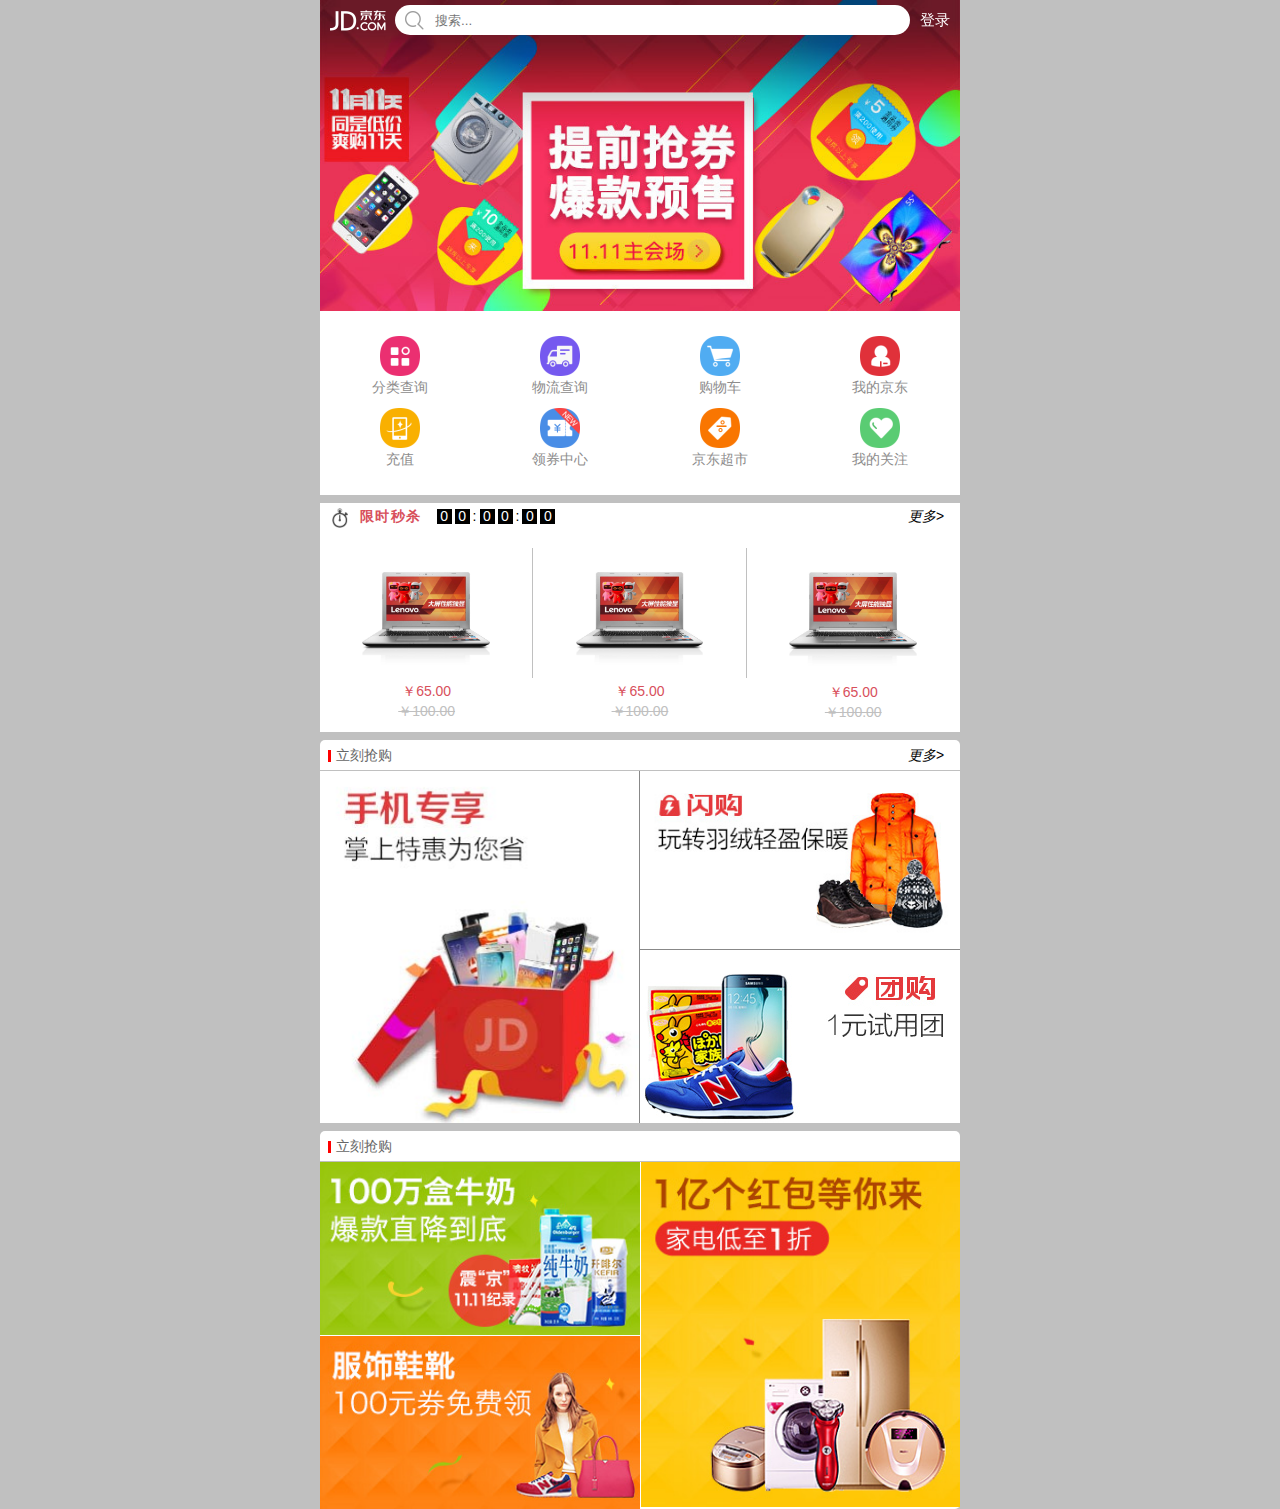
<file: index.html>
<!DOCTYPE html>
<html>
<head lang="en">
    <meta charset="utf-8">
    <meta name="viewport" content="width=device-width,user-scalable=no,initial-scale=1.0">
    <title>欢迎来到京东</title>
    <link rel="stylesheet" href="./css/base.css">
    <link rel="stylesheet" href="./css/index.css">
</head>
<body>
    <div id="jd_layout">
        <!-- 头顶栏 -->
        <header id="jd_header">
            <div id="jd_header_box">
                <a href="#" class="icon_logo"></a>
                <form action="#" id="jd_header_box_form">
                    <!-- 手机上  若type不设置为search  点击时不会跳出小键盘 -->
                    <span class="icon_search"></span>
                    <input type="search" placeholder="搜索..."/>
                </form>
                <a href="./login.html" class="login">登录</a>
            </div>
        </header>
        <!-- 轮播图-->
        <div id="jd_banner">
            <ul>
                <li><img src="./img/l1.jpg" alt=""/></li>
                <li><img src="./img/l2.jpg" alt=""/></li>
                <li><img src="./img/l3.jpg" alt=""/></li>
                <li><img src="./img/l4.jpg" alt=""/></li>
                <li><img src="./img/l5.jpg" alt=""/></li>
                <li><img src="./img/l6.jpg" alt=""/></li>
                <li><img src="./img/l7.jpg" alt=""/></li>
                <li><img src="./img/l8.jpg" alt=""/></li>
            </ul>
        </div>

        <!-- 导航栏 -->
        <nav id="jd_nav" class="clearfix">
            <ul class="clearfix">
                <li>
                    <a href="./category.html">
                        <img src="./img/nav0.png" alt=""/>
                        <p>分类查询</p>
                    </a>
                </li>
                <li>
                    <a href="./category.html">
                        <img src="./img/nav1.png" alt=""/>
                        <p>物流查询</p>
                    </a>
                </li>
                <li>
                    <a href="./category.html">
                        <img src="./img/nav2.png" alt=""/>
                        <p>购物车</p>
                    </a>
                </li>
                <li>
                    <a href="./category.html">
                        <img src="./img/nav3.png" alt=""/>
                        <p>我的京东</p>
                    </a>
                </li>
                <li>
                    <a href="./category.html">
                        <img src="./img/nav4.png" alt=""/>
                        <p>充值</p>
                    </a>
                </li>
                <li>
                    <a href="./category.html">
                        <img src="./img/nav5.png" alt=""/>
                        <p>领券中心</p>
                    </a>
                </li>
                <li>
                    <a href="./category.html">
                        <img src="./img/nav6.png" alt=""/>
                        <p>京东超市</p>
                    </a>
                </li>
                <li>
                    <a href="./category.html">
                        <img src="./img/nav7.png" alt=""/>
                        <p>我的关注</p>
                    </a>
                </li>
            </ul>
        </nav>

        <main id="jd_product">
            <section class="jd_product_miaosha">
                <div class="jd_product_miaosha_top clearfix">
                    <span class="icon_miaosha"></span>
                    <h3>限时秒杀</h3>
                    <div class="miaosha_time floatLeft">
                        <span class="num">0</span>
                        <span class="num">0</span>
                        <span class="dot floatLeft">:</span>
                        <span class="num">0</span>
                        <span class="num">0</span>
                        <span class="dot floatLeft">:</span>
                        <span class="num">0</span>
                        <span class="num">0</span>
                    </div>
                    <a href="#" class="floatRight">更多></a>
                </div>
                <div class="jd_product_box_miaosha_main clearfix">
                    <ul class="clearfix">
                        <li>
                            <a href="./detail.html">
                                <div class="imgBox">
                                    <img src="./img/detail02.jpg"/>
                                </div>
                                <p class="newPrice">￥65.00</p>
                                <p class="oldPrice">￥100.00</p>
                            </a>
                        </li>
                        <li>
                            <a href="./detail.html">
                                <div class="imgBox">
                                    <img src="./img/detail02.jpg"/>
                                </div>
                                <p class="newPrice">￥65.00</p>
                                <p class="oldPrice">￥100.00</p>
                            </a>
                        </li>
                        <li>
                            <a href="./detail.html">
                                <div class="imgBox">
                                    <img src="./img/detail02.jpg"/>
                                </div>
                                <p class="newPrice">￥65.00</p>
                                <p class="oldPrice">￥100.00</p>
                            </a>
                        </li>
                    </ul>
                </div>
            </section>

            <section class="jd_product_box">
                <div class="jd_product_box_top">
                    <span class="jd_product_box_title">立刻抢购</span>
                    <a href="#" class="floatRight">更多></a>
                </div>
                <div class="jd_product_box_main clearfix">
                    <a href="#" class="floatLeft borderRight">
                        <img src="./img/cp1.jpg"/>
                    </a>
                    <a href="#" class="floatLeft borderBottom">
                        <img src="./img/cp2.jpg"/>
                    </a>
                    <a href="#" class="floatLeft">
                        <img src="./img/cp3.jpg"/>
                    </a>
                </div>
            </section>

            <section class="jd_product_box">
                <div class="jd_product_box_top">
                    <span class="jd_product_box_title">立刻抢购</span>
                </div>
                <div class="jd_product_box_main clearfix">
                    <a href="#" class="floatRight borderLeft">
                        <img src="./img/cp4.jpg"/>
                    </a>
                    <a href="#" class="floatLeft borderBottom">
                        <img src="./img/cp5.jpg"/>
                    </a>
                    <a href="#" class="floatLeft">
                        <img src="./img/cp6.jpg"/>
                    </a>
                </div>
            </section>
        </main>
    </div>
    <script src="./js/index.js"></script>
</body>
</html>
</file>
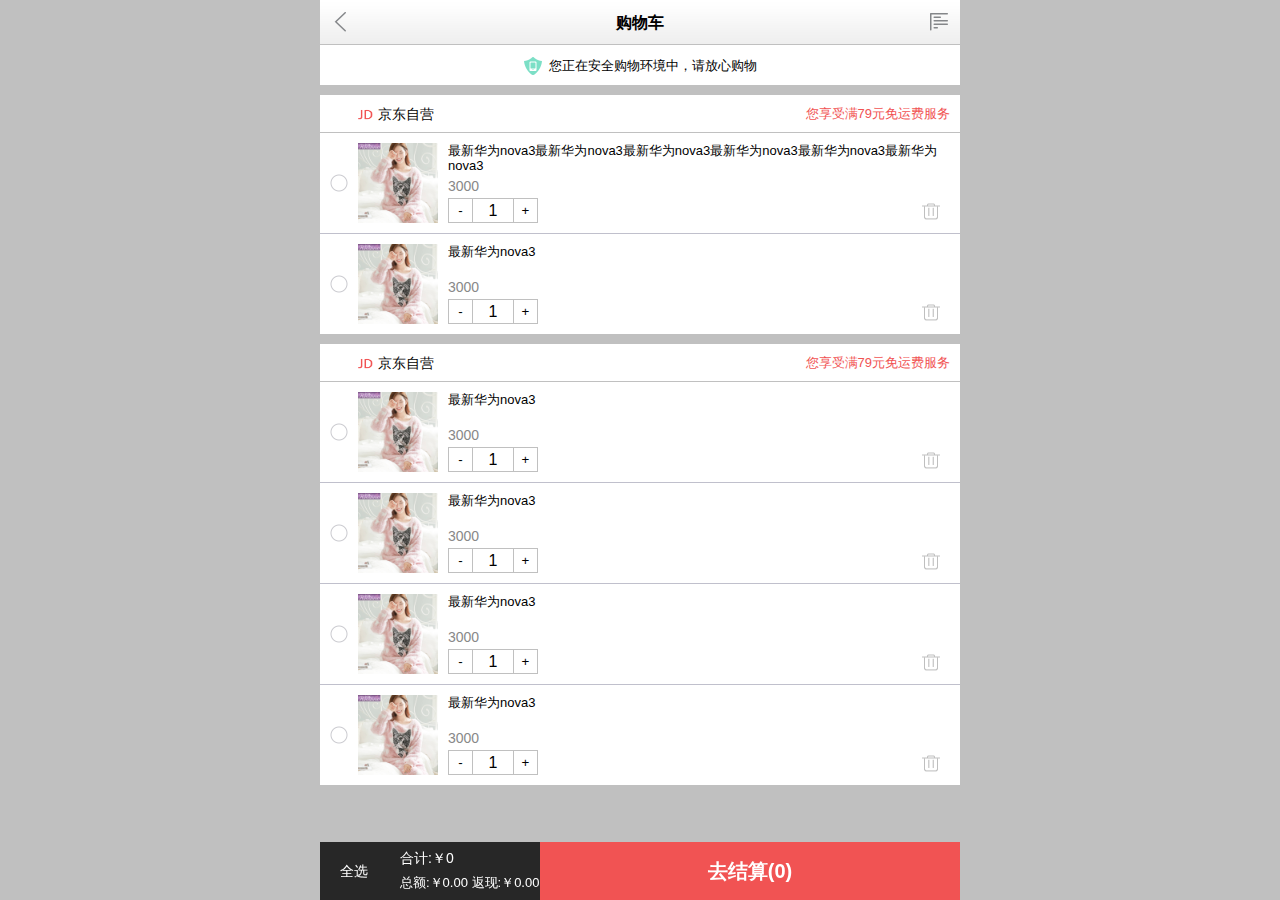
<file: cart.html>
<!DOCTYPE html>
<html>
<head lang="en">
    <meta charset="utf-8">
    <meta name="viewport" content="width=device-width,user-scalable=no,initial-scale=1.0">
    <title>购物车页面</title>
    <link rel="stylesheet" href="./css/base.css">
    <link rel="stylesheet" href="./css/cart.css">
</head>
<body>
    <div class="layout">
        <header class="jd_category_top">
            <a href="#" class="icon_back"></a>
            <h3>购物车</h3>
            <a href="#" class="icon_menu"></a>
        </header>

        <div class="jd_safeTip">
            <p>您正在安全购物环境中，请放心购物</p>
        </div>

        <div class="jd_shop">
            <div class="jd_shop_top">
                <!-- <div class="jd_shop_check">
                    <span class="check"></span>
                </div> -->
                <div class="jd_shop_title clearfix">
                    <img class="jd_shop_logo" src="./img/buy-logo.png"/>
                    <span class="jd_shop_name">京东自营</span>
                    <span class="jd_shop_tip">您享受满79元免运费服务</span>
                </div>
            </div>
            <div class="jd_shop_goodList">
                <ul>
                    <li>
                        <div class="jd_shop_list">
                            <div class="jd_shop_check">
                                <span class="check"></span>
                            </div>
                            <div class="jd_shop_list_item clearfix">
                                <a href="#">
                                    <img class="jd_item_img" src="./img/detail01.jpg"/>
                                </a>
                                <div class="jd_item_detail">
                                    <a href="#" class="jd_item_name">最新华为nova3最新华为nova3最新华为nova3最新华为nova3最新华为nova3最新华为nova3</a>
                                    <p class="jd_item_price">3000</p>
                                    <div class="jd_item_form clearfix">
                                        <form class="number clearfix">
                                            <input type="button" value="-" class="jd_item_form_desc"/>
                                            <input type="tel" value="1" class="jd_item_form_value"/>
                                            <input type="button" value="+" class="jd_item_form_plus"/>
                                        </form>
                                        <span class="jd_item_form_laji1"></span>
                                        <span class="jd_item_form_laji2"></span>
                                    </div>
                                </div>
                            </div>
                        </div>
                    </li>
                    <li>
                        <div class="jd_shop_list">
                            <div class="jd_shop_check">
                                <span class="check"></span>
                            </div>
                            <div class="jd_shop_list_item clearfix">
                                <a href="#">
                                    <img class="jd_item_img" src="./img/detail01.jpg"/>
                                </a>
                                <div class="jd_item_detail">
                                    <a href="#" class="jd_item_name">最新华为nova3</a>
                                    <p class="jd_item_price">3000</p>
                                    <div class="jd_item_form clearfix">
                                        <form class="number clearfix">
                                            <input type="button" value="-" class="jd_item_form_desc"/>
                                            <input type="tel" value="1" class="jd_item_form_value"/>
                                            <input type="button" value="+" class="jd_item_form_plus"/>
                                        </form>
                                        <span class="jd_item_form_laji1"></span>
                                        <span class="jd_item_form_laji2"></span>
                                    </div>
                                </div>
                            </div>
                        </div>
                    </li>
                </ul>
            </div>
        </div>
        <div class="jd_shop">
            <div class="jd_shop_top">
                <!-- <div class="jd_shop_check">
                    <span class="check"></span>
                </div> -->
                <div class="jd_shop_title clearfix">
                    <img class="jd_shop_logo" src="./img/buy-logo.png"/>
                    <span class="jd_shop_name">京东自营</span>
                    <span class="jd_shop_tip">您享受满79元免运费服务</span>
                </div>
            </div>
            <div class="jd_shop_goodList">
                <ul>
                    <li>
                        <div class="jd_shop_list">
                            <div class="jd_shop_check">
                                <span class="check"></span>
                            </div>
                            <div class="jd_shop_list_item clearfix">
                                <a href="#">
                                    <img class="jd_item_img" src="./img/detail01.jpg"/>
                                </a>
                                <div class="jd_item_detail">
                                    <a href="#" class="jd_item_name">最新华为nova3</a>
                                    <p class="jd_item_price">3000</p>
                                    <div class="jd_item_form clearfix">
                                        <form class="number clearfix">
                                            <input type="button" value="-" class="jd_item_form_desc"/>
                                            <input type="tel" value="1" class="jd_item_form_value"/>
                                            <input type="button" value="+" class="jd_item_form_plus"/>
                                        </form>
                                        <span class="jd_item_form_laji1"></span>
                                        <span class="jd_item_form_laji2"></span>
                                    </div>
                                </div>
                            </div>
                        </div>
                    </li>
                    <li>
                        <div class="jd_shop_list">
                            <div class="jd_shop_check">
                                <span class="check"></span>
                            </div>
                            <div class="jd_shop_list_item clearfix">
                                <a href="#">
                                    <img class="jd_item_img" src="./img/detail01.jpg"/>
                                </a>
                                <div class="jd_item_detail">
                                    <a href="#" class="jd_item_name">最新华为nova3</a>
                                    <p class="jd_item_price">3000</p>
                                    <div class="jd_item_form clearfix">
                                        <form class="number clearfix">
                                            <input type="button" value="-" class="jd_item_form_desc"/>
                                            <input type="tel" value="1" class="jd_item_form_value"/>
                                            <input type="button" value="+" class="jd_item_form_plus"/>
                                        </form>
                                        <span class="jd_item_form_laji1"></span>
                                        <span class="jd_item_form_laji2"></span>
                                    </div>
                                </div>
                            </div>
                        </div>
                    </li>
                    <li>
                        <div class="jd_shop_list">
                            <div class="jd_shop_check">
                                <span class="check"></span>
                            </div>
                            <div class="jd_shop_list_item clearfix">
                                <a href="#">
                                    <img class="jd_item_img" src="./img/detail01.jpg"/>
                                </a>
                                <div class="jd_item_detail">
                                    <a href="#" class="jd_item_name">最新华为nova3</a>
                                    <p class="jd_item_price">3000</p>
                                    <div class="jd_item_form clearfix">
                                        <form class="number clearfix">
                                            <input type="button" value="-" class="jd_item_form_desc"/>
                                            <input type="tel" value="1" class="jd_item_form_value"/>
                                            <input type="button" value="+" class="jd_item_form_plus"/>
                                        </form>
                                        <span class="jd_item_form_laji1"></span>
                                        <span class="jd_item_form_laji2"></span>
                                    </div>
                                </div>
                            </div>
                        </div>
                    </li>
                    <li>
                        <div class="jd_shop_list">
                            <div class="jd_shop_check">
                                <span class="check"></span>
                            </div>
                            <div class="jd_shop_list_item clearfix">
                                <a href="#">
                                    <img class="jd_item_img" src="./img/detail01.jpg"/>
                                </a>
                                <!-- 此部分的宽度由js赋予 -->
                                <div class="jd_item_detail">
                                    <a href="#" class="jd_item_name">最新华为nova3</a>
                                    <p class="jd_item_price">3000</p>
                                    <div class="jd_item_form clearfix">
                                        <form class="number clearfix">
                                            <input type="button" value="-" class="jd_item_form_desc"/>
                                            <input type="tel" value="1" class="jd_item_form_value"/>
                                            <input type="button" value="+" class="jd_item_form_plus"/>
                                        </form>
                                        <span class="jd_item_form_laji1"></span>
                                        <span class="jd_item_form_laji2"></span>
                                    </div>
                                </div>
                            </div>
                        </div>
                    </li>
                </ul>
            </div>
        </div>

        <footer class="count">
            <div class="jd_shop_check">
                <!-- <span class="check"></span> -->
                <span class="check_label">全选</span>
            </div>
            <div class="count_info">
                <p class="sum">
                    合计:￥0.00
                </p>
                <p class="other">
                    总额:￥0.00
                    返现:￥0.00
                </p>
            </div>
            <a href="#" class="countRight">去结算(<span class="totalNum">0</span>)</a>
        </footer>
    </div>

    <script src="./js/cart.js"></script>
</body>
</html>
</file>
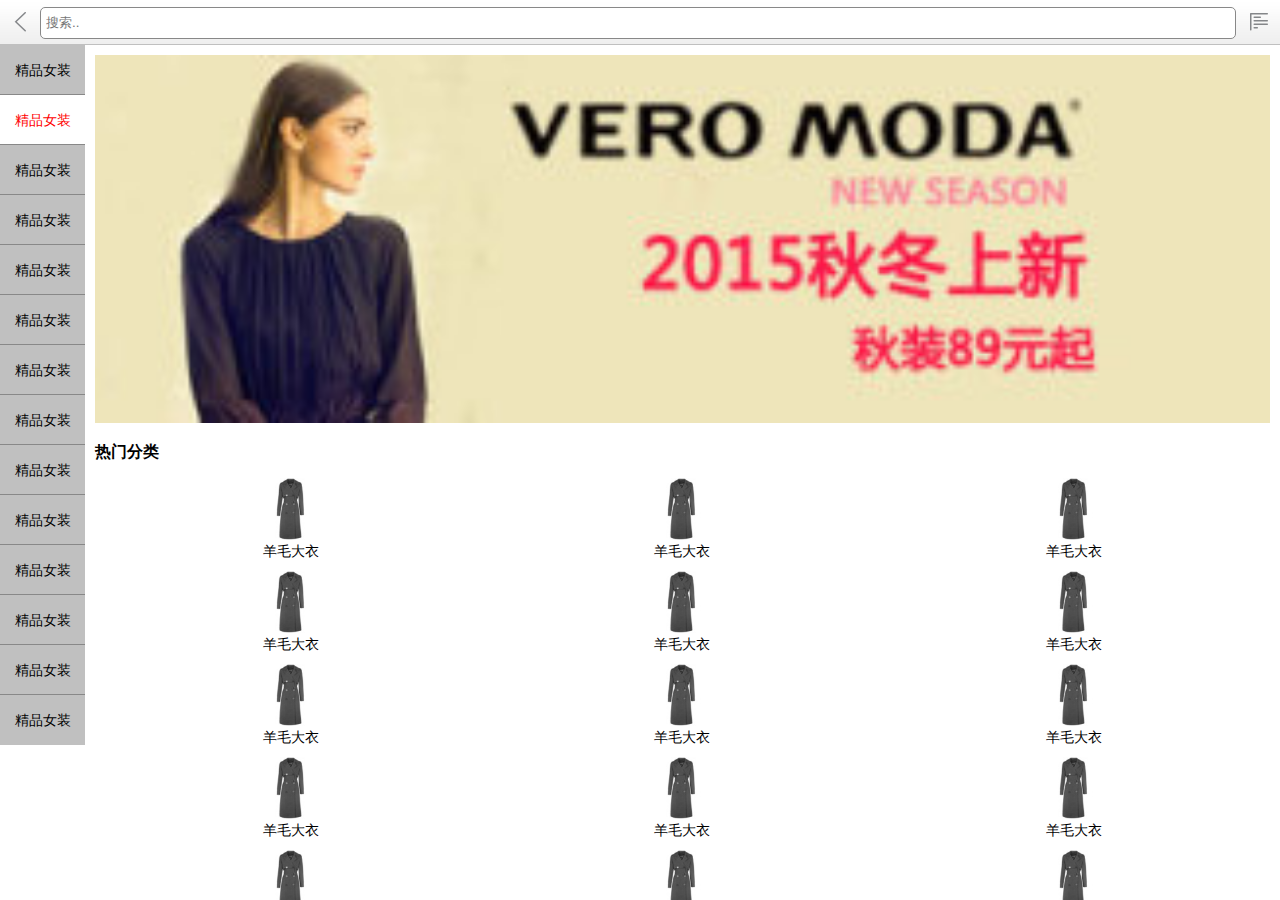
<file: category.html>
<!DOCTYPE html>
<html>
<head lang="en">
    <meta charset="utf-8">
    <meta name="viewport" content="width=device-width, user-scalable=no, initial-scale=1.0"/>
    <link rel="stylesheet" href="./css/base.css">
    <link rel="stylesheet" href="./css/category.css">
    <title>商品分类页面</title>
</head>
<body>
    <header class="jd_category_top">
        <a href="./index.html" class="icon_back"></a>
        <form>
            <input type="search" placeholder="搜索.."/>
        </form>
        <a href="#" class="icon_menu"></a>
    </header>
    <main class="jd_category">
        <div class="jd_category_left">
            <ul>
                <li><a href="#">精品女装</a></li>
                <li><a href="#" class="now">精品女装</a></li>
                <li><a href="#">精品女装</a></li>
                <li><a href="#">精品女装</a></li>
                <li><a href="#">精品女装</a></li>
                <li><a href="#">精品女装</a></li>
                <li><a href="#">精品女装</a></li>
                <li><a href="#">精品女装</a></li>
                <li><a href="#">精品女装</a></li>
                <li><a href="#">精品女装</a></li>
                <li><a href="#">精品女装</a></li>
                <li><a href="#">精品女装</a></li>
                <li><a href="#">精品女装</a></li>
                <li><a href="#">精品女装</a></li>
            </ul>
        </div>
        <div class="jd_category_right">
            <div class="jd_banner">
                <a href="#">
                    <img src="./img/banner_1.jpg"/>
                </a>
            </div>
            <div class="jd_category_list">
                <h3>热门分类</h3>
                <div class="jd_category_list_wrapper">
                    <ul class="clearfix">
                        <li>
                            <a href="#">
                                <img src="./img/nv-fy.jpg"/>
                                <p>羊毛大衣</p>
                            </a>
                        </li>
                        <li>
                            <a href="#">
                                <img src="./img/nv-fy.jpg"/>
                                <p>羊毛大衣</p>
                            </a>
                        </li>
                        <li>
                            <a href="#">
                                <img src="./img/nv-fy.jpg"/>
                                <p>羊毛大衣</p>
                            </a>
                        </li>
                        <li>
                            <a href="#">
                                <img src="./img/nv-fy.jpg"/>
                                <p>羊毛大衣</p>
                            </a>
                        </li>
                        <li>
                            <a href="#">
                                <img src="./img/nv-fy.jpg"/>
                                <p>羊毛大衣</p>
                            </a>
                        </li>
                        <li>
                            <a href="#">
                                <img src="./img/nv-fy.jpg"/>
                                <p>羊毛大衣</p>
                            </a>
                        </li>
                        <li>
                            <a href="#">
                                <img src="./img/nv-fy.jpg"/>
                                <p>羊毛大衣</p>
                            </a>
                        </li>
                        <li>
                            <a href="#">
                                <img src="./img/nv-fy.jpg"/>
                                <p>羊毛大衣</p>
                            </a>
                        </li>
                        <li>
                            <a href="#">
                                <img src="./img/nv-fy.jpg"/>
                                <p>羊毛大衣</p>
                            </a>
                        </li>
                        <li>
                            <a href="#">
                                <img src="./img/nv-fy.jpg"/>
                                <p>羊毛大衣</p>
                            </a>
                        </li>
                        <li>
                            <a href="#">
                                <img src="./img/nv-fy.jpg"/>
                                <p>羊毛大衣</p>
                            </a>
                        </li>
                        <li>
                            <a href="#">
                                <img src="./img/nv-fy.jpg"/>
                                <p>羊毛大衣</p>
                            </a>
                        </li>
                        <li>
                            <a href="#">
                                <img src="./img/nv-fy.jpg"/>
                                <p>羊毛大衣</p>
                            </a>
                        </li>
                        <li>
                            <a href="#">
                                <img src="./img/nv-fy.jpg"/>
                                <p>羊毛大衣</p>
                            </a>
                        </li>
                        <li>
                            <a href="#">
                                <img src="./img/nv-fy.jpg"/>
                                <p>羊毛大衣</p>
                            </a>
                        </li>
                        <li>
                            <a href="#">
                                <img src="./img/nv-fy.jpg"/>
                                <p>羊毛大衣</p>
                            </a>
                        </li>
                        <li>
                            <a href="#">
                                <img src="./img/nv-fy.jpg"/>
                                <p>羊毛大衣</p>
                            </a>
                        </li>
                        <li>
                            <a href="#">
                                <img src="./img/nv-fy.jpg"/>
                                <p>羊毛大衣</p>
                            </a>
                        </li>
                    </ul>
                </div>
            </div>
        </div>
    </main>
    <script src="./js/category.js"></script>
</body>
</html>
</file>
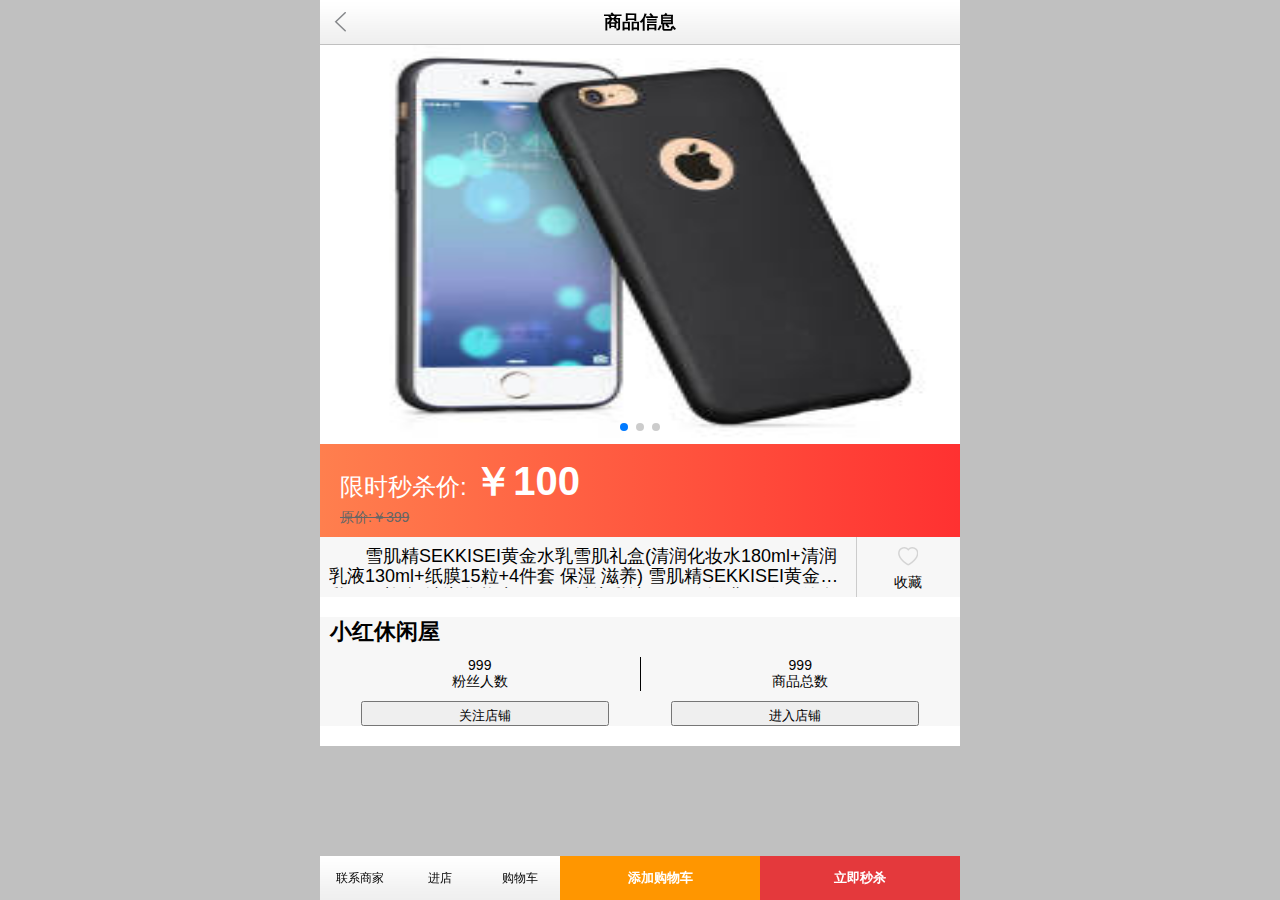
<file: detail.html>
<!DOCTYPE html>
<html>
<head>
    <meta charset="utf-8">
    <meta name="viewport" content="width=device-width,initial-scale=1,user-scalable=no">
    <link rel="stylesheet" href="./css/base.css">
    <link rel="stylesheet" href="./css/detail.css">
    <link rel="stylesheet" href="./lib/css/swiper.min.css">
</head>
<body>
    <div class="layout">
        <div class="jd_category_top">
            <a href="./index.html" class="icon_back"></a>
            <p class="title">商品信息</p>
        </div>
        <div class="content">
            <div class="swiper-container">
                <div class="swiper-wrapper">
                    <div class="swiper-slide">
                        <img src="./img/buy-pro1.jpg"/>
                    </div>
                    <div class="swiper-slide">
                        <img src="./img/nv-fy.jpg"/>
                    </div>
                    <div class="swiper-slide">
                        <img src="./img/seckill_1.jpg"/>
                    </div>
                </div>
                <!-- 分页器 -->
                <div class="swiper-pagination"></div>
            </div>
            <div class="price">
                <span class="nowPrice">
                    限时秒杀价:
                    <i class="number">￥100</i>
                </span>
                <p class="oldPrice">
                    原价:￥399
                </p>
            </div>
            <div class="describe">
                <div class="describtion">
                    <span>
                        雪肌精SEKKISEI黄金水乳雪肌礼盒(清润化妆水180ml+清润乳液130ml+纸膜15粒+4件套 保湿 滋养)
                        雪肌精SEKKISEI黄金水乳雪肌礼盒(清润化妆水180ml+清润乳液130ml+纸膜15粒+4件套 保湿 滋养)
                    </span>
                </div>
                <div class="collection noLike" data-like="false">
                    <span class="icon_like"></span>
                    <br/>
                    <span>收藏</span>
                </div>
            </div>
            <div class="shop">
                <div class="shopTitle">
                    小红休闲屋
                </div>
                <div class="shopMessage">
                    <div class="shopFans">
                        <p class="shopFansNum">999</p>
                        <p>粉丝人数</p>
                    </div>
                    <div class="shopGoods">
                        <p class="shopGoodsNum">999</p>
                        <p>商品总数</p>
                    </div>
                </div>
                <div class="shopOption clearfix">
                    <a href="#">
                        <button>关注店铺</button>
                    </a>
                    <a href="#">
                        <button>进入店铺</button>
                    </a>
                </div>
            </div>
        </div>
        <div class="bottom">
            <a href="#" class="smallLink">联系商家</a>
            <a href="#" class="smallLink">进店</a>
            <a href="./cart.html" class="smallLink">购物车</a>
            <button class="addCart">添加购物车</button>
            <button class="buyNow">立即秒杀</button>
        </div>
    </div>
    <script src="./lib/js/swiper.min.js"></script>
    <script src="./js/detail.js"></script>
</body>
</html>
</file>
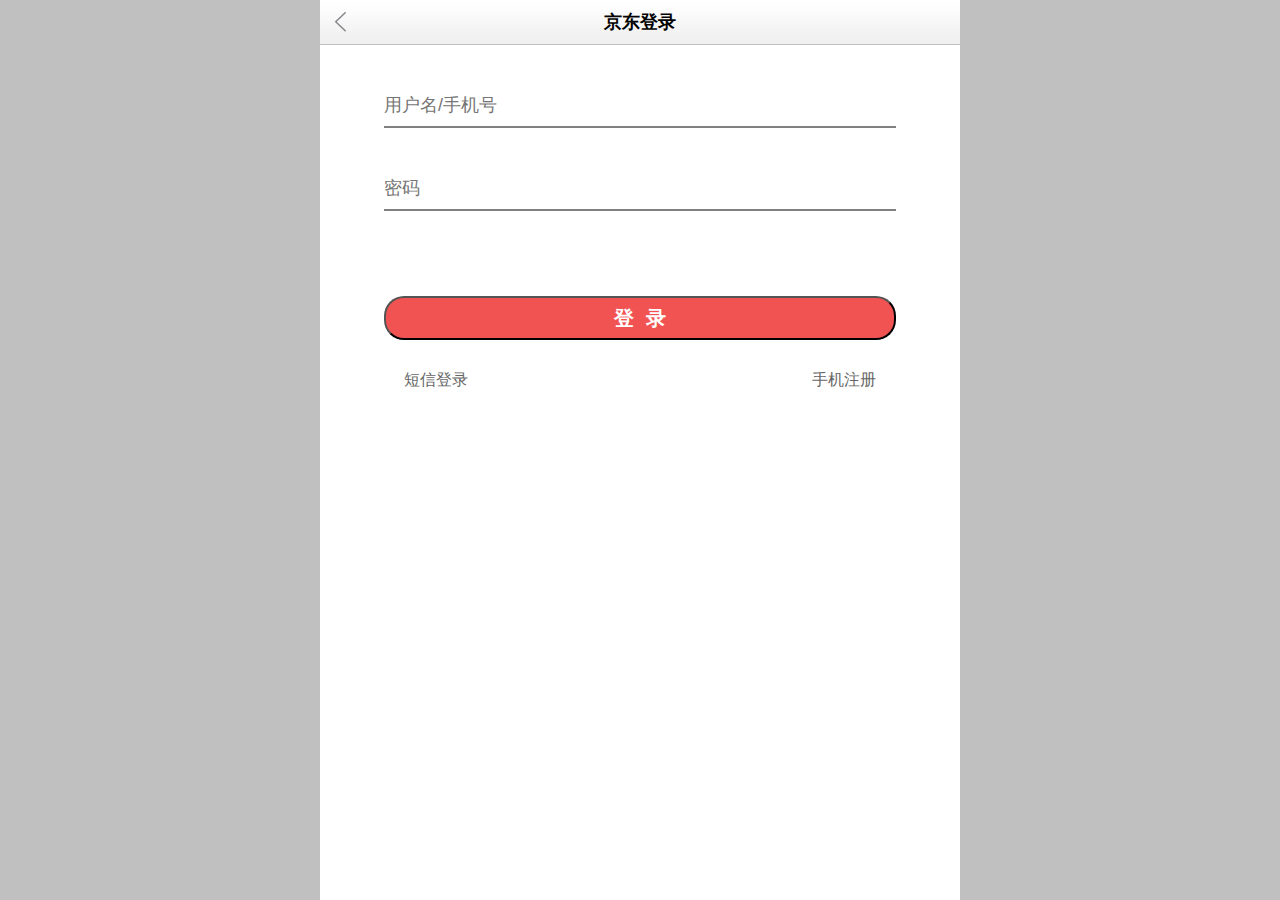
<file: login.html>
<!DOCTYPE html>
<html>
<head>
    <meta charset="utf-8">
    <meta name="viewport" content="width=device-width,initial-scale=1,user-scalable=no">
    <link rel="stylesheet" href="./css/base.css">
    <link rel="stylesheet" href="./css/login.css">
</head>
<body>
    <div class="layout">
        <div class="jd_category_top">
            <a href="./index.html" class="icon_back"></a>
            <p class="title">京东登录</p>
        </div>
        <div class="middleForm">
            <form>
                <div class="account">
                    <input type="text" class="input" name="account" placeholder="用户名/手机号"/>
                    <span class="clear"></span>
                </div>
                <div class="password">
                    <input type="password" class="input" name="password" placeholder="密码"/>
                    <span class="clear"></span>
                </div>
                <p class="warnMessage"></p>
                <button type="button">登录</button>
                <p class="otherWays">
                    <a href="#">短信登录</a>
                    <a href="#">手机注册</a>
                </p>
            </form>
        </div>
    </div>
    <script src="./js/login.js"></script>
</body>
</html>
</file>
<file: css/base.css>
*,
::before,
::after{
    margin: 0;
    padding: 0;
    box-sizing: border-box;

    -webkit-tap-highlight-color: transparent;
    -webkit-box-sizing: border-box;

}

html
{
    background-color: #c0c0c0;
}

body
{
    font-size: 14px;
    font-family: "Microsoft YaHei",sans-serif;  /*sans-serif是手机上的一个默认字体*/
    color: black;
}

a
{
    text-decoration: none;
    color: black;
}

ul
{
    list-style-type: none;
}

input,textarea
{
    border: none;
    resize: none;
    outline: none;

    -webkit-appearance: none;  /*针对移动设备当中的输入框等的默认效果的清除*/
}

/* 清除浮动 */
.clearfix::after
{
    content: " ";
    display: block;
    visibility: hidden;
    /* height: 0; */
    /* line-height: 0; */
    clear: both;
}

.jd_layout{
    min-width: 300px;
    max-width: 640px;
    margin: 0 auto;
    position: relative;
}

[class^="icon_"]
{
    background: url("../img/sprites.png") no-repeat;
    background-size: 200px 200px;
}

.floatRight
{
    float: right;
}
.floatLeft
{
    float: left;
}
.borderLeft
{
    border-left: 1px solid #888;
}
.borderBottom
{
    border-bottom: 1px solid #888;
}
.borderRight
{
    border-right: 1px solid #888;
}



/* 头部通栏样式 */
.jd_category_top
{
    height: 45px;
    width: 100%;
    overflow: hidden;
    background: url("../img/header-bg.png") repeat-x;
    background-size: 1px 44px;
    border-bottom: 1px solid #c0c0c0;
    z-index: 2;

    position: absolute;
}
.jd_category_top > .icon_back
{
    background-position: -20px 0;
    width: 20px;
    height: 20px;
    margin: 12px 10px;

    position: absolute;
    top: 0;
    left: 0;
}
.jd_category_top > form
{
    padding-left: 40px;
    padding-right: 44px;
    width: 100%;
    line-height: 44px;
}
.jd_category_top > form > input[type='search']
{
    height: 32px;
    border:1px solid #888;
    border-radius: 5px;
    padding: 0 5px;
    width: 100%;
    transition: 0.3s ease;
}
.jd_category_top > form > input[type='search']:focus
{
    border:1px solid lightblue;
}
.jd_category_top > .icon_menu
{
    background-position: -59px 0;
    width: 22px;
    height: 20px;
    margin: 12px 10px;

    position: absolute;
    top: 0;
    right: 0;
}

/* 购物车页面check按钮样式 */
.jd_shop_check
{
    position: absolute;
    top: 0;
    left: 0;
}
.jd_shop_check > .check
{
    display: block;
    background: url("../img/shop-icon.png");
    background-size: 50px 100px;
    background-position: 0 0;
    width: 18px;
    height: 18px;
    margin: 10px;
}
.jd_shop_check > .check[checked]
{
    display: block;
    background: url("../img/shop-icon.png");
    background-size: 50px 100px;
    background-position: -25px 0;
    width: 18px;
    height: 18px;
    margin: 10px;
}
</file>
<file: css/index.css>
/* layout样式 */
#jd_layout
{
    min-width: 300px;
    max-width: 640px;
    margin:0 auto;
    position: relative;
}


/* 搜索头部 */
#jd_header
{
    position: fixed;
    top: 0;
    left: 0;
    width: 100%;
    height: 40px;
    z-index: 1;
}
/* 搜索头部的内容 */
#jd_header > #jd_header_box
{
    min-width: 300px;
    max-width: 640px;
    height: 40px;
    margin: 0 auto;
    position: relative;
    background-color: transparent;
    transition: 0.5s ease;
}
#jd_header > #jd_header_box > .icon_logo
{
    background-position: 0 -103px;
    width: 60px;
    height: 36px;
    /* display: block; */

    position: absolute;
    top: 4px;
    left: 10px;
}
#jd_header > #jd_header_box > form
{
    height: 40px;
    width: 100%;
    padding-left: 75px;
    padding-right: 50px;
}
#jd_header > #jd_header_box > form > .icon_search
{
    background-position: -60px -109px;
    width: 20px;
    height: 20px;

    position: absolute;
    top: 10px;
    left: 85px;
}
#jd_header > #jd_header_box > form > input[type='search']
{
    width: 100%;
    height: 30px;
    border-radius: 15px;
    margin-top: 5px;
    padding-left: 40px;
    padding-right: 20px;
    padding-top: 1px;
}
#jd_header > #jd_header_box > .login
{
    width: 50px;
    height: 40px;
    line-height: 40px;
    /* display: block; */
    text-align: center;
    font-size: 15px;
    color: white;

    position: absolute;
    top: 0;
    right: 0;
}

/* 轮播图 */
#jd_banner
{
    overflow: hidden;
    position: relative;
}
#jd_banner > ul:first-of-type
{
    width: 800%;

    position: absolute;
    top: 0;
    left: 0;
}
#jd_banner > ul:first-of-type > li
{
    width: 12.5%;
    float: left;
}
#jd_banner > ul:first-of-type > li > img
{
    display: block;
    width: 100%;
}

/* 导航栏样式 */
#jd_nav
{
    padding:20px 0;
    background-color: white;
    overflow: hidden;
}
#jd_nav > ul > li
{
    width: 25%;
    float: left;
    text-align: center;
    margin: 5px 0;
    height: 62px;
    box-sizing: border-box;
}
#jd_nav > ul > li > a
{
    display: block;
    color: #8d8c8c;
}
#jd_nav > ul > li > a:hover
{
    color: #c0c0c0;
}
#jd_nav > ul > li > a > img
{
    height: 40px;
    width: 40px;
}


/* 商品区样式 */
#jd_product
{
    /* font-size: 0;        用来预防幽灵节点             */
}
#jd_product > .jd_product_miaosha
{
    border-radius: 5px;
}
#jd_product > .jd_product_miaosha > .jd_product_miaosha_top
{
    margin-top: 8px;
    background-color: white;
    box-shadow: 0 0 1px 1px #c0c0c0;
}
#jd_product > .jd_product_miaosha > .jd_product_miaosha_top > .icon_miaosha
{
    background:url("../img/seckill-icon.png") no-repeat;
    background-size: 16px 20px;
    width: 16px;
    height: 20px;
    margin-top: 5px;
    margin-left:12px; 
    /* display: inline-block; */
    float: left;
}
#jd_product > .jd_product_miaosha > .jd_product_miaosha_top > h3
{
    /* display: inline-block; */
    float: left;
    font-size: 14px;
    margin-left:12px; 
    color: #d8505c;
    letter-spacing: 0.1em;
    margin-top: 5px;
}
#jd_product > .jd_product_miaosha > .jd_product_miaosha_top > .miaosha_time
{
    margin-left:12px; 
    float: left;
    line-height: 15px;
    margin-top: 6px;
}
#jd_product > .jd_product_miaosha > .jd_product_miaosha_top > .miaosha_time > .num
{
    display: block;
    background-color: black;
    color: white;
    width: 15px;
    height: 15px;
    float: left;
    margin-left: 3px;
    text-align: center;
}
#jd_product > .jd_product_miaosha > .jd_product_miaosha_top > .miaosha_time > .dot
{
    margin-left: 3px;
}
#jd_product > .jd_product_miaosha > .jd_product_miaosha_top > a
{
    padding-right: 16px;
    font-style: italic;
    font-size: 14px;
    margin-top: 5px;
}
#jd_product > .jd_product_miaosha > .jd_product_miaosha_top > a:hover
{
    color: red;
    font-weight: bolder;
}
#jd_product > .jd_product_miaosha > .jd_product_miaosha_top > span
{
    font-size: 14px;
}
#jd_product > .jd_product_miaosha > .jd_product_box_miaosha_main
{
    background-color: white;
    padding-top: 20px;
    padding-bottom: 10px;
}
#jd_product > .jd_product_miaosha > .jd_product_box_miaosha_main > ul > li
{
    width: 33.33%;
    float: left;
}
#jd_product > .jd_product_miaosha > .jd_product_box_miaosha_main > ul > li > a
{
    display: block;
    text-align: center;
}
#jd_product > .jd_product_miaosha > .jd_product_box_miaosha_main > ul > li > a >.imgBox
{
    width: 100%;
    border-right: 1px solid #c0c0c0;
}
#jd_product > .jd_product_miaosha > .jd_product_box_miaosha_main > ul > li:last-of-type > a >.imgBox:last-of-type
{
    border: none;
}
#jd_product > .jd_product_miaosha > .jd_product_box_miaosha_main > ul > li > a > .imgBox > img
{
    width: 60%;
}
#jd_product > .jd_product_miaosha > .jd_product_box_miaosha_main > ul > li > a > .newPrice
{
    color:#d8505c;
    margin-top: 5px;
}
#jd_product > .jd_product_miaosha > .jd_product_box_miaosha_main > ul > li > a > .oldPrice
{
    color: #c0c0c0;
    margin-top: 2px;
    text-decoration: line-through;
}


#jd_product > .jd_product_box
{
    margin-top: 8px;
    box-shadow: 0 0 1px 1px #c0c0c0;
    background-color: white;
    border-radius: 5px;
}
#jd_product > .jd_product_box > .jd_product_box_top
{
    border-bottom: 1px solid #c0c0c0;
    line-height: 30px;
    position: relative;
}
#jd_product > .jd_product_box > .jd_product_box_top > .jd_product_box_title
{
    padding-left: 16px;
    color: #666;
}
#jd_product > .jd_product_box > .jd_product_box_top > .jd_product_box_title::before
{
    content: '';
    display: inline-block;
    width: 3px;
    height: 12px;
    background-color: red;

    position: absolute;
    top: 10px;
    left: 8px;;
}
#jd_product > .jd_product_box > .jd_product_box_top > a
{
    padding-right: 16px;
    font-style: italic;
}
#jd_product > .jd_product_box > .jd_product_box_top > a:hover
{
    color: red;
    font-weight: bolder;
}
#jd_product > .jd_product_box > .jd_product_box_main > a
{
    width: 50%;
}
#jd_product > .jd_product_box > .jd_product_box_main > a > img
{
    width: 100%;
    display: block;                 /*如果不设置为块级元素, 会有幽灵元素挤出白边*/
}
#jd_product > .jd_product_box:nth-of-type(3) > .jd_product_box_main > a 
{
    border-color: white;
}
</file>
<file: css/cart.css>
.layout
{
    max-width: 640px;
    min-width: 300px;
    margin: 0 auto;
}
.jd_category_top
{
    top: 0;
    left: 0;
    right: 0;
    max-width: 640px;
    min-width: 300px;
    margin: 0 auto;
}
.jd_category_top > h3
{
    line-height: 44px;
    text-align: center;
}

/* .jd_safeTip
{
    background-color: white;
    text-align: center;
    height: 40px;
    line-height: 40px;
    margin-top: 44px;
}
.jd_safeTip > p::before
{
    content: "";
    background: url("../img/safe_icon.png") no-repeat;
    background-size: 18px 18px;
    width: 18px;
    height: 18px;

    position: absolute;
    top: 0;
    left: 0;
}
.jd_safeTip > p
{
    height: 18px;
    line-height: 18px;
    display: inline-block;
    position: relative;
    font-size: 13px;
    padding-left: 20px;
} */

.jd_safeTip
{
    margin-top: 45px;
    background-color: white;
    height: 40px;
    line-height: 40px;
    text-align: center;
}
.jd_safeTip > p::before
{
    content: "";
    background: url("../img/safe_icon.png") no-repeat;
    width: 18px;
    height: 18px;
    background-size: 18px;

    position: absolute;
    left: 0;
    top: 0;
}
.jd_safeTip > p
{
    font-size: 13px;
    position: relative;
    line-height: 18px;
    display: inline-block;
    padding-left: 25px;
}

.jd_shop
{
    background-color: white;
    margin-top: 10px;
}
.jd_shop:last-of-type
{
    margin-bottom: 58px;
}
.jd_shop > .jd_shop_top
{
    position: relative;
    height: 38px;
    border-bottom: 1px solid #c0c0c0;
}
.jd_shop > .jd_shop_top > .jd_shop_title
{
    display: block;
    padding-left: 38px;
    padding-right: 10px;
    line-height: 38px;
}
.jd_shop > .jd_shop_top > .jd_shop_title > img
{
    width: 15px;
    height: 13px;
    float: left;
    margin-top: 13px;
    margin-right: 5px;
}
.jd_shop > .jd_shop_top > .jd_shop_title > .jd_shop_name
{
    float: left;
}
.jd_shop > .jd_shop_top > .jd_shop_title > .jd_shop_tip
{
    float: right;
    color: #f15353;
    font-size: 13px;
}

.jd_shop > .jd_shop_goodList > ul > li
{
    position: relative;
    border-bottom: 1px solid #c0c0cc;
}
.jd_shop > .jd_shop_goodList > ul > li:last-of-type
{
    border: none;
}
.jd_shop > .jd_shop_goodList > ul > li > .jd_shop_list > .jd_shop_check
{
    margin-top: 31px;
}
.jd_shop > .jd_shop_goodList > ul > li > .jd_shop_list > .jd_shop_list_item
{
    padding: 10px 20px 10px 38px;
    font-size: 0;
}
.jd_shop > .jd_shop_goodList > ul > li > .jd_shop_list > .jd_shop_list_item > a
{
    display: inline-block;
    width: 80px;
    height: 80px;
}
.jd_shop > .jd_shop_goodList > ul > li > .jd_shop_list > .jd_shop_list_item > a > img
{
    width: 100%;
}
.jd_shop > .jd_shop_goodList > ul > li > .jd_shop_list > .jd_shop_list_item > .jd_item_detail
{
    display: inline-block;
    vertical-align: top;
    margin-left: 10px;
}
.jd_item_detail > .jd_item_price
{
    margin-top: 3px;
    margin-bottom: 4px;
    font-size: 14px;
    color: #888;
}
.jd_item_detail > .jd_item_name
{
    /* font-size: 14px;
    line-height: 15px;
    height: 30px;
    text-overflow: ellipsis;
    overflow: hidden; */
    font-size: 13px;
    line-height: 15px;
    height: 30px;
    text-overflow: ellipsis;
    margin-bottom: 5px;
    overflow: hidden;
    display: -webkit-box;
    -webkit-line-clamp: 2;
    -webkit-box-orient: vertical;
    /* 这里非常神奇!!!!! */
}
.jd_item_detail > .jd_item_form > .jd_item_form_plus,.jd_item_detail > .jd_item_form > form
{
    font-size: 0;
    float: left;
}
.jd_item_detail > .jd_item_form  .jd_item_form_plus , .jd_item_detail > .jd_item_form  .jd_item_form_desc
{
    width: 25px;
    height: 25px;
    background-color: white;
    border: 1px solid #c0c0c0;
    float: left;
}
.jd_item_detail > .jd_item_form > .jd_item_form_plus,.jd_item_detail > .jd_item_form .jd_item_form_value
{
    width: 40px;
    height: 25px;
    text-align: center;
    line-height: 50px;
    border-top: 1px solid #c0c0c0;
    border-bottom: 1px solid #c0c0c0;
    font-size: 16px;
    float: left;
}
.jd_item_detail > .jd_item_form > .jd_item_form_plus,.jd_item_detail > .jd_item_form > .jd_item_form_laji1
{
    float: right;
    /* display: block; */
    margin-top: 5px;
    width: 18px;
    height: 4px;
    background: url("../img/delete_up.png") no-repeat;
    background-size: 18px 4px;
}
.jd_item_detail > .jd_item_form > .jd_item_form_plus,.jd_item_detail > .jd_item_form > .jd_item_form_laji2
{
    float: right;
    /* display: block; */
    margin-top: 5px;
    margin-right: -18px;
    width: 18px;
    height: 18px;
    background: url("../img/delete_down.png") no-repeat;
    background-size: 18px 18px;
}


/* 底部结算栏样式 */
.count
{
    background-color: rgba(0,0,0,0.8);
    width: 100%;
    color: white;

    position: fixed;
    bottom: 0;
    left: 0;
    right: 0;
    max-width: 640px;
    min-width: 300px;
    margin: 0 auto;
}
.count > .jd_shop_check
{
    line-height: 58px;
    margin-left: 20px;
}
.count .check , .count .check[checked]
{
    float: left;
    margin: 20px 5px 20px 10px;
}
.count > .count_info
{
    height: 58px;
    padding-left: 80px;
    float: left;
}
.count > .count_info > .sum
{
    line-height: 32px;
}
.count > .count_info > .other
{
    font-size: 13px;
}
.count > .countRight
{
    float: right;
    display: block;
    text-align: center;
    line-height: 58px;
    font-size: 20px;
    font-weight: bolder;
    background-color: #f15353;
    color: white;
}
</file>
<file: css/category.css>
/* 满屏 */
body
{
    position: absolute;
    height: 100%;
    width: 100%;
    background-color: white;
}


/* 下面主题部分样式 */
.jd_category
{
    height: 100%;
    padding-top: 45px;
}
.jd_category > .jd_category_left
{
    width: 90px;
    height: 100%;
    padding-top: 45px;

    position: absolute;
    top: 0;
    left: 0;
    overflow-y: scroll;
}
.jd_category > .jd_category_left::-webkit-scrollbar
{
    display: none;
}
.jd_category > .jd_category_left > ul > li
{
    text-align: center;
}
.jd_category > .jd_category_left > ul > li > a
{
    display: block;
    height: 50px;
    line-height: 50px;
    margin-right: 5px;
    background-color: #c0c0c0;
}
.jd_category > .jd_category_left > ul > li > a
{
    border-bottom: 1px solid #888;
}
.jd_category > .jd_category_left > ul > li:last-of-type > a
{
    border: none;
}
.jd_category > .jd_category_left > ul > li > a.now
{
    background-color: white;
    color: red;
}

.jd_category > .jd_category_right
{
    height: 100%;
    padding-left: 95px;
    padding-top: 10px;
    padding-right: 10px;
    overflow-y: scroll;
}
.jd_category > .jd_category_right::-webkit-scrollbar
{
    display: none;
}
.jd_banner
{
    margin-bottom: 15px;
}
.jd_banner > a > img
{
    width: 100%;
    height: 100%;
}
.jd_category > .jd_category_right > .jd_category_list  h3
{
    margin-bottom: 5px;
}

.jd_category > .jd_category_right > .jd_category_list  li
{
    float: left;
    width: 33.33%;
    text-align: center;
    margin-top: 10px;
}
.jd_category > .jd_category_right > .jd_category_list img
{
    height: 62px;
}
</file>
<file: css/detail.css>
html,body
{
    /* height: 100%; */
    /* width: 100%; */
}
.layout
{
    min-width: 300px;
    max-width: 640px;
    margin: 0 auto;
    background-color: #fff;
    height: 100%;
    position: relative;
}
.jd_category_top
{
    position: fixed;
    top: 0;
    left: 0;
    right: 0;
    min-width: 300px;
    max-width: 640px;
    margin:auto;
}
.jd_category_top > .title
{
    line-height: 44px;
    text-align: center;
    font-size: 18px;
    font-weight: bolder;
}

.content
{
    height: 100%;
    width: 100%;
    margin-top: 44px;
    margin-bottom: 44px;
    /* padding-bottom: 44px; */
    overflow: hidden;
}
.content .swiper-wrapper
{
    height: 400px;
}
.content .swiper-wrapper img
{
    width: 100%;
    height: 100%;
}
.content .price
{
    padding: 10px 20px;
    background:linear-gradient(90deg,#ff7f4e,#ff3131);
}
.content .price .nowPrice
{
    color: white;
    font: bold;
    font-size: 24px;
    margin-right: 20px;
}
.content .price .nowPrice .number
{
    font-style: normal;
    font-size: 40px;
    font-weight: bold;
    position: relative;
}
.content .price .oldPrice
{
    color: #666;
    text-decoration: line-through;
    font-size: 14px;
}
.content .describe
{
    display: flex;
    height: 60px;
    background-color: #f7f7f7;
}
.content .describe>.describtion
{
    flex: 5;
    font-size: 18px;
    padding:9px;
    overflow: hidden;
    position: relative;
    line-height: 20px;
    word-break: break-all;
    word-wrap: break-word;
}
/* .content .describe>.describtion::after
{
    content: "..";
    position: absolute;
    bottom: 10px;
    right: 3px;
} */
.content .describe>.describtion>span
{
    text-indent: 2em;
    overflow: hidden;
    display: inline-block;
    height: 42px;
    display: -webkit-box;
    -webkit-line-clamp: 2;
    -webkit-box-orient: vertical;
    text-overflow: ellipsis;
    /* 多行省略(貌似这招只有在chrome下才能生效) */
}
.content .describe>.collection
{
    flex: 1;
    line-height: 30px;
    text-align: center;
    border-left: 1px solid #ccc;
    font-size: 14px;
}
.content .describe>.collection>.icon_like
{
    display: inline-block;
    width: 20px;
    height: 20px;
    background: url("../img/focus-icon.png") no-repeat;
    background-size: 100px 100px;
    vertical-align: bottom;
}
.content .describe>.noLike>.icon_like
{
    background-position: 0 0;
}
.content .describe>.Like>.icon_like
{
    background-position: 0 -25px;
}

.content>.shop
{
    background-color: #f7f7f7;
    margin: 20px 0;
}
.content>.shop>.shopTitle
{
    padding: 0 10px;
    font-size: 22px;
    font-weight: bold;
} 
.content>.shop>.shopMessage
{
    margin: 10px 0;
    display: flex;
}
.shopMessage>.shopFans,.shopMessage>.shopGoods
{
    flex: 1;
    text-align: center;
}
.shopMessage>.shopFans
{
    border-right: 1px solid black;
    /* margin-left: -10px; */
}
.content>.shop>.shopOption
{
    padding: 0 10px;
    text-align: center;
}
.content>.shop>.shopOption>a:first-of-type
{
    float: left;
    width: 50%;
}
.content>.shop>.shopOption>a:nth-of-type(2)
{
    float: right;
    width: 50%;
}
.content>.shop>.shopOption button
{
    width: 80%;
    height: 25px;
    line-height: 25px;
}

.bottom
{
    height: 44px;
    line-height: 44px;
    position: fixed;
    bottom: 0;
    right: 0;
    left: 0;
    background: url("../img/header-bg.png") repeat-x;
    background-size: 1px 44px;
    min-width: 300px;
    max-width: 640px;
    margin:auto;
    display: flex;
}
.bottom > .smallLink
{
    flex: .4;
    display: inline-block;
    font-size: 12px;
    text-align: center;
}
.bottom > .addCart , .bottom > .buyNow
{
    color: white;
    font-weight: bold;
    flex: 1;
    outline: none;
    border: none;
}
.bottom > .addCart
{
    background-color: #ff9600;
}
.bottom > .buyNow
{
    background-color: #e4393c;
}
</file>
<file: css/login.css>
html,body
{
    height: 100%;
}
.layout
{
    min-width: 300px;
    max-width: 640px;
    margin: 0 auto;
    background-color: #fff;
    height: 100%;
}
.jd_category_top
{
    position: relative;
}
.jd_category_top > .title
{
    line-height: 44px;
    text-align: center;
    font-size: 18px;
    font-weight: bolder;
}
.middleForm
{
    width: 80%;
    margin: 0 auto;
}
.middleForm .clear
{
    position: absolute;
    top: 45px;
    right: 0;
    color: gray;
    display: none;
    width: 24px;
    height: 24px;
    background: url("../img/sprites.png") no-repeat;
    background-size: 200px 200px;
    background-position: -37px 1px;
}
.middleForm > form > .account,.middleForm > form >.password
{
    position: relative;
}
.middleForm input[type='text'],.middleForm input[type='password']
{
    background-color: transparent;
    border-bottom: 2px solid gray;
    padding:10px 0; 
    font-size: 18px;
    width: 100%;
    margin-top: 40px;
    padding-right: 50px;
}
.middleForm input[type='password']
{
    margin-bottom: 15px;
}
.middleForm .warnMessage
{
    position: absolute;
    color: red;
    font-size: 18px;
}
.middleForm button
{
    display: block;
    background-color: #f15353;
    width: 100%;
    line-height: 40px;
    border-radius: 20px;
    font-size: 20px;
    color: white;
    font-weight: bolder;
    outline: none;
    margin-top: 70px;
    text-indent: .6em;
    letter-spacing: .6em;
}

.middleForm .otherWays
{
    margin-top: 30px;
    padding-left: 20px;
    padding-right: 20px;
}
.middleForm .otherWays>a
{
    color: #666;
    font-size: 16px;
}
.middleForm .otherWays>a:last-of-type
{
    float: right;
}
.middleForm .otherWays>a:hover
{
    cursor: pointer;
}
</file>
